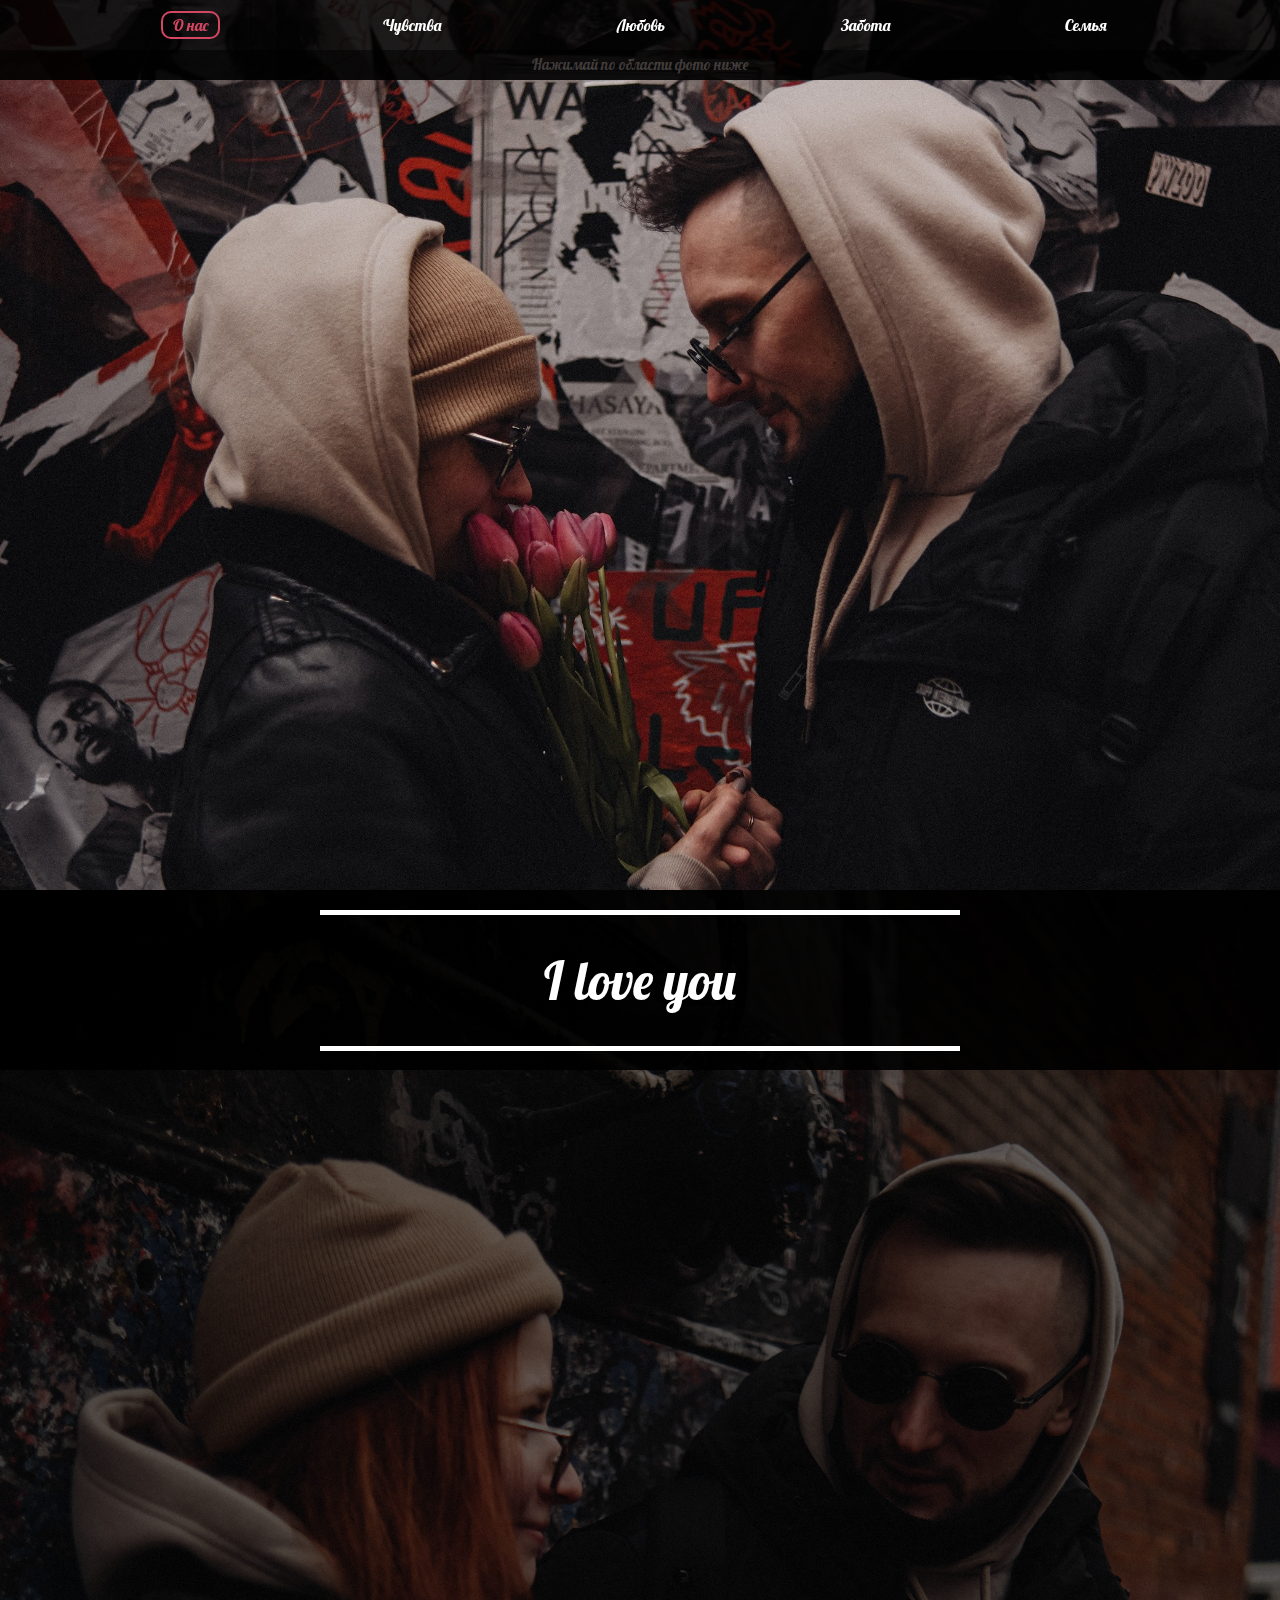
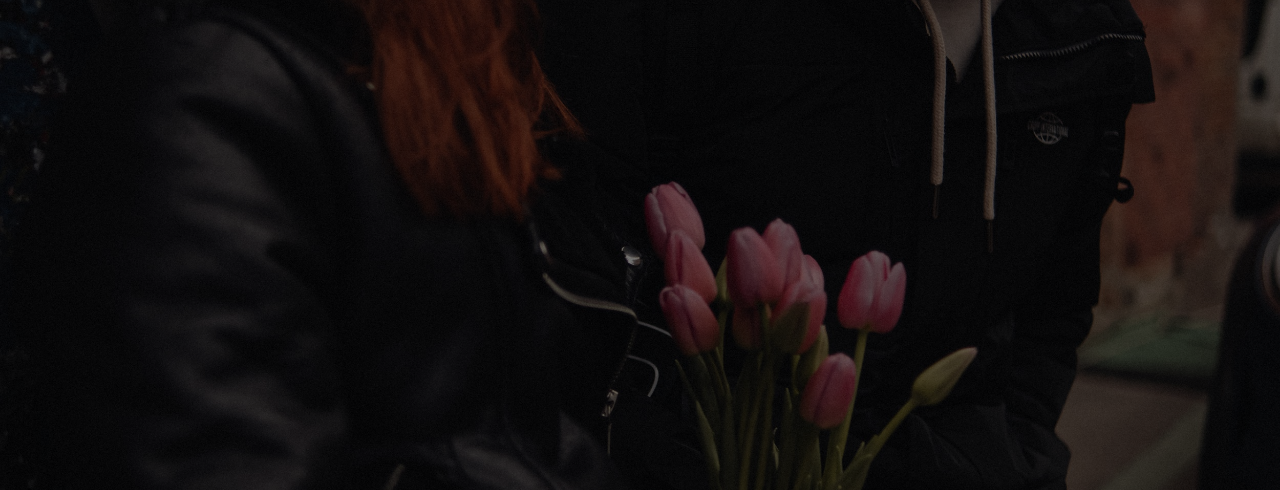
<file: index.html>
<!DOCTYPE html>
<html lang="ru">

<head>
    <meta charset="UTF-8">
    <meta http-equiv="X-UA-Compatible" content="IE=edge">
    <meta name="viewport" content="width=device-width, initial-scale=1.0">
    <link rel="stylesheet" href="css/bootstrap-reboot.min.css">
    <link rel="stylesheet" href="css/bootstrap-grid.min.css">
    <link rel="stylesheet" href="css/bootstrap.min.css">
    <link rel="preconnect" href="https://fonts.googleapis.com">
    <link rel="preconnect" href="https://fonts.gstatic.com" crossorigin>
    <link href="https://fonts.googleapis.com/css2?family=Lobster&display=swap" rel="stylesheet">
    <link rel="stylesheet" href="css/style.min.css">
    <title>Victoria and Nikita</title>
</head>

<body>
    <header>
        <nav>
            <div class="container">
                <ul class="menu">
                    <li class="menu-list"><a class="menu-list-links we" href="index-about.html">О нас</a></li>
                    <li class="menu-list"><a class="menu-list-links" href="#">Чувства</a></li>
                    <li class="menu-list"><a class="menu-list-links" href="#">Любовь</a></li>
                    <li class="menu-list"><a class="menu-list-links" href="#">Забота</a></li>
                    <li class="menu-list"><a class="menu-list-links" href="#">Семья</a></li>
                </ul>
            </div>
        </nav>

        <div class="subheader">
            <div class="container">
                <div class="subheader-title">
                    Нажимай по области фото ниже
                </div>


            </div>
        </div>

    </header>
    <section class="main-page">
        <div class="container">
            <div class="button main-title">I love you</div>
            <div class="button best-title">Ты самая лучшая</div>
            <div class="button nice-title">Твои глаза красивее, чем луна и звезды</div>
            <div class="button best-moment-title">Ты лучшее, что случалось со мной</div>
            
        </div>
    </section>
    <!-- <section class="descr">
        <div class="container">
            <div class="divader divader-top">
                <div class="descr-title">I love you</div>
            </div>
      
        </div>
    </section> -->
    

    <section class="final">
        <div class="sami-final">
            <div class="descr">
                <div class="divader divader-top">
                    <div class="descr-title">I love you</div>
                </div>
            </div>
            <div class="container">
                
                <div class="button final-title">Я хочу навсегда</div>
                <div class="button best-final-title">Ты самая красивая</div>
                <div class="button nice-title">Все букеты пойманы</div>
                <div class="button next-step-title"><a class="next-step-links" href="index-marriage.html">Нужно нажать сюда</a></div>
                
            </div>
        </div>
    </section>

</body>

</html>
</file>
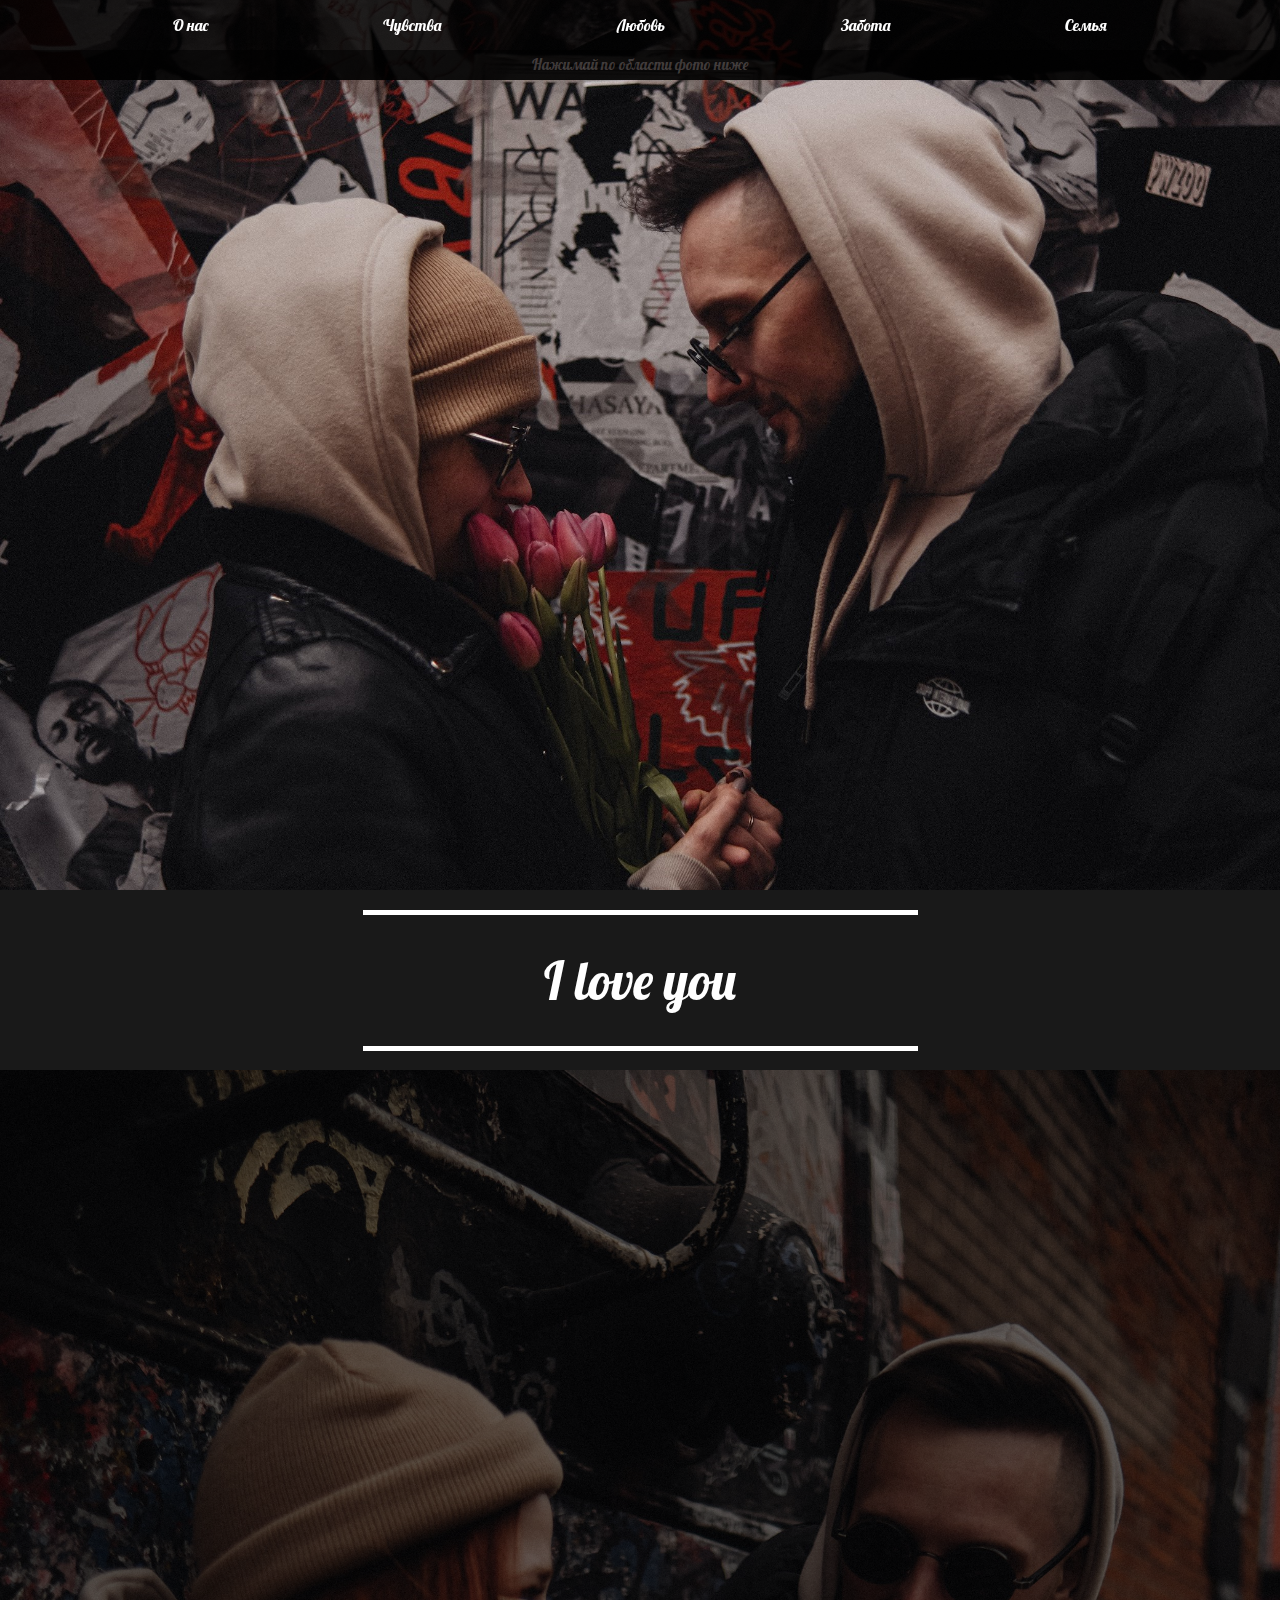
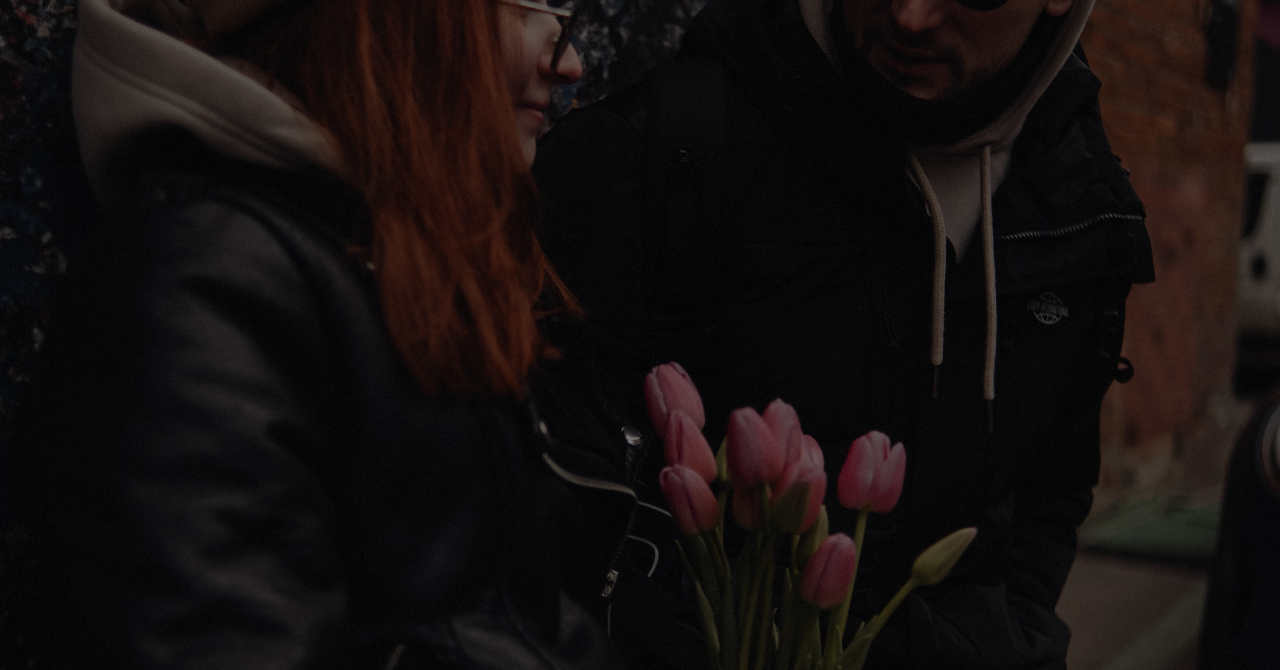
<file: index-care.html>
<!DOCTYPE html>
<html lang="ru">

<head>
    <meta charset="UTF-8">
    <meta http-equiv="X-UA-Compatible" content="IE=edge">
    <meta name="viewport" content="width=device-width, initial-scale=1.0">
    <link rel="stylesheet" href="css/bootstrap-reboot.min.css">
    <link rel="stylesheet" href="css/bootstrap-grid.min.css">
    <link rel="stylesheet" href="css/bootstrap.min.css">
    <link rel="preconnect" href="https://fonts.googleapis.com">
    <link rel="preconnect" href="https://fonts.gstatic.com" crossorigin>
    <link href="https://fonts.googleapis.com/css2?family=Lobster&display=swap" rel="stylesheet">
    <link rel="stylesheet" href="css/style.min.css">
    <title>Victoria and Nikita</title>
</head>

<body>
    <header>
        <nav>
            <div class="container">
                <ul class="menu">
                    <li class="menu-list"><a class="menu-list-links" href="#">О нас</a></li>
                    <li class="menu-list"><a class="menu-list-links" href="#">Чувства</a></li>
                    <li class="menu-list"><a class="menu-list-links" href="#">Любовь</a></li>
                    <li class="menu-list"><a class="menu-list-links" href="#">Забота</a></li>
                    <li class="menu-list"><a class="menu-list-links" href="#">Семья</a></li>
                </ul>
            </div>
        </nav>

        <div class="subheader">
            <div class="container">
                <div class="subheader-title">
                    Нажимай по области фото ниже
                </div>


            </div>
        </div>

    </header>
    <section class="main-page">
        <div class="container">
            <div class="button main-title">I love you</div>
            <div class="button best-title">Ты самая лучшая</div>
            <div class="button nice-title">Твои глаза красивее, чем луна и звезды</div>
            <div class="button best-moment-title">Ты лучшее, что случалось со мной</div>
            
        </div>
    </section>
    <section class="descr">
        <div class="container">
            <div class="divader divader-top">
                <div class="descr-title">I love you</div>
            </div>
      
        </div>
    </section>
    

    <section class="final">
        <div class="sami-final">
            <div class="container">
                <div class="button final-title">Я хочу навсегда</div>
                <div class="button best-final-title">Ты самая красивая</div>
                <div class="button nice-title">Все букеты пойманы</div>
                <div class="button next-step-title"><a class="next-step-links" href="index-marriage.html">Нужно нажать сюда</a></div>
                
            </div>
        </div>
    </section>

</body>

</html>
</file>
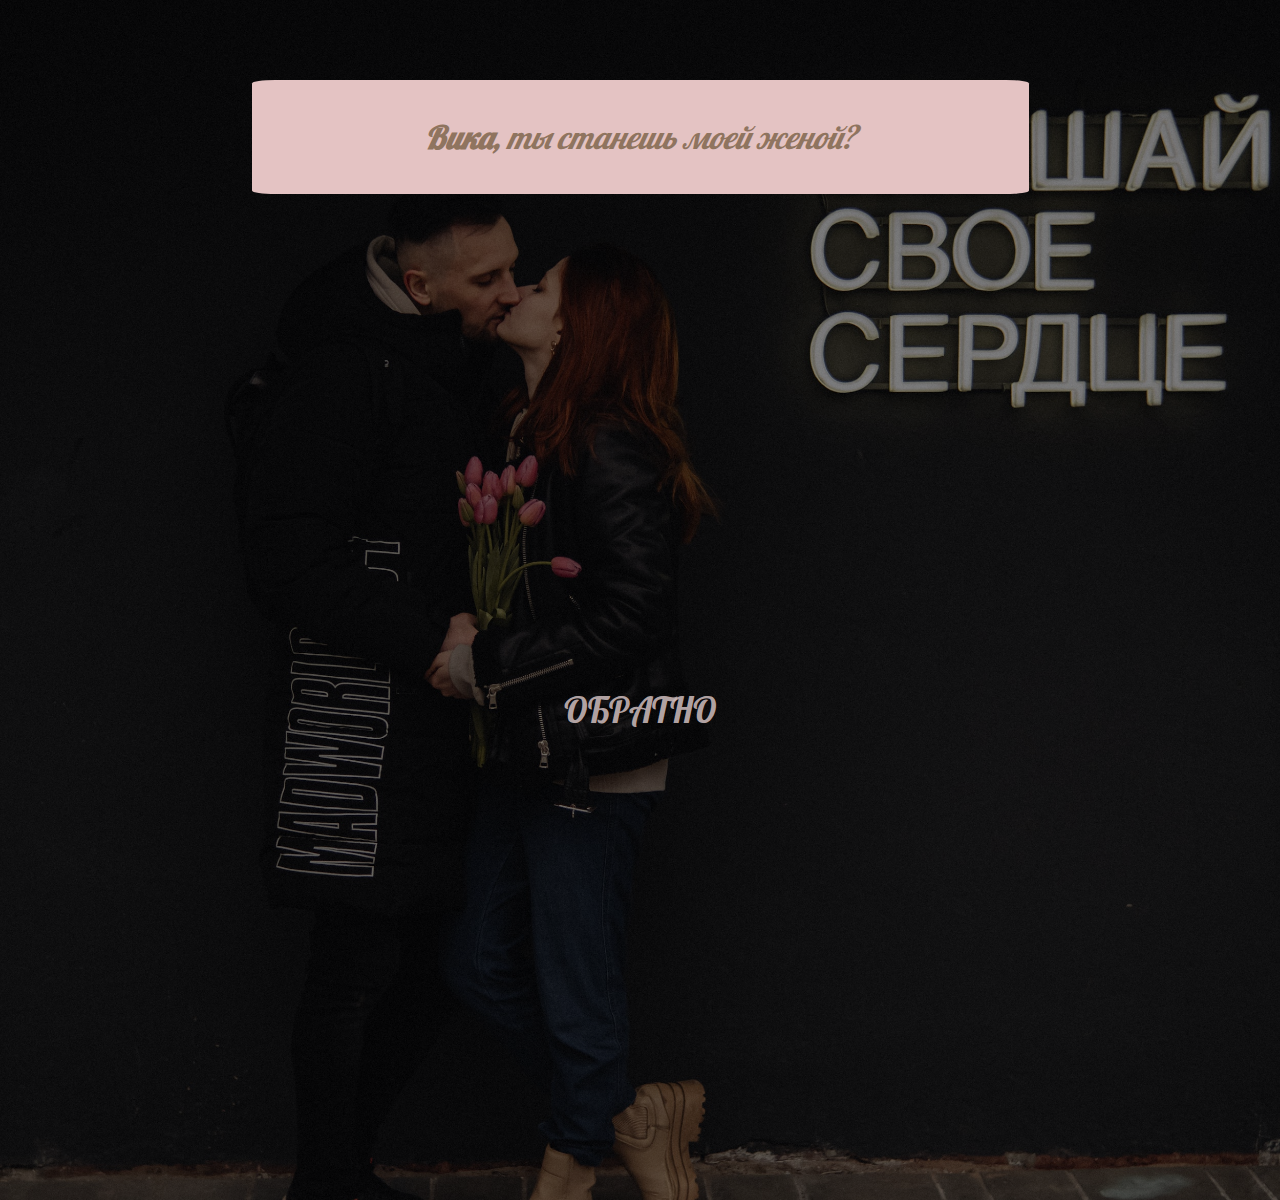
<file: index-marriage.html>
<!DOCTYPE html>
<html lang="ru">

<head>
    <meta charset="UTF-8">
    <meta http-equiv="X-UA-Compatible" content="IE=edge">
    <meta name="viewport" content="width=device-width, initial-scale=1.0">
    <link rel="stylesheet" href="css/bootstrap-reboot.min.css">
    <link rel="stylesheet" href="css/bootstrap-grid.min.css">
    <link rel="stylesheet" href="css/bootstrap.min.css">
    <link rel="preconnect" href="https://fonts.googleapis.com">
    <link rel="preconnect" href="https://fonts.gstatic.com" crossorigin>
    <link href="https://fonts.googleapis.com/css2?family=Lobster&display=swap" rel="stylesheet">
    <link rel="stylesheet" href="css/style.min.css">
    <title>Victoria and Nikita</title>
</head>

<body>

    <section class="final-marriage">
        <div class="sami-final">
            <div class="container">
                <div class="marriage-block">
                    <div class="marriage-title"><strong>Вика,</strong>  ты станешь моей женой?</div>
                </div>
                <div class="button next-step-title back"><a class="marriage-block-links" href="index.html">Обратно</a></div>

            </div>
        </div>
    </section>

</body>

</html>
</file>
<file: css/style.min.css>
html{-webkit-box-sizing:border-box;box-sizing:border-box}*,*::before,*::after{-webkit-box-sizing:inherit;box-sizing:inherit}a{color:inherit;text-decoration:none}img{max-width:100%}body{font-family:"Lobster","font",sans-serif;position:relative}header{min-height:50px;position:absolute;width:100%}nav{position:fixed;margin:0;width:100%;min-height:50px;background:rgba(0,0,0,.8);color:rgba(201,184,184,.7);z-index:30}.menu{margin:0;padding:0;height:50px;display:-webkit-box;display:-ms-flexbox;display:flex;-ms-flex-pack:distribute;justify-content:space-around;-webkit-box-align:center;-ms-flex-align:center;align-items:center}.menu-list{display:block}.menu-list-links{color:#fff;padding:4px 12px}.menu-list-links:hover{text-decoration:none;border:2px solid #d44763;padding:2px 10px;border-radius:10px;color:#d44763}.we{text-decoration:none;border:2px solid #d44763;padding:2px 10px;border-radius:10px;color:#d44763}.we:hover{color:#fff;border:2px solid #fff}.subheader{display:-webkit-box;display:-ms-flexbox;display:flex;-webkit-box-align:center;-ms-flex-align:center;align-items:center;height:30px;margin-top:50px;background:rgba(0,0,0,.9)}.subheader:hover{display:-webkit-box;display:-ms-flexbox;display:flex;-webkit-box-align:center;-ms-flex-align:center;align-items:center}.subheader-title{text-align:center;color:rgba(201,184,184,.29);font-size:15px}.main-page{min-height:890px;background:url(../img/main-menu.jpg) center center/cover no-repeat}.button{position:absolute;text-transform:uppercase;color:rgba(201,184,184,0);font-size:35px;z-index:20}.button:hover{color:rgba(201,184,184,.9)}.button.back{color:rgba(201,184,184,.9);text-align:center}.main-title{top:250px;text-align:center;font-size:73px}.best-title{top:350px;left:100px;font-size:70px}.nice-title{top:650px;left:30px}.best-moment-title{top:140px;left:10px}.descr{height:180px;background:rgba(0,0,0,.9);padding:20px 0 20px}.divader{display:-webkit-box;display:-ms-flexbox;display:flex;-webkit-box-pack:center;-ms-flex-pack:center;justify-content:center;-webkit-box-align:center;-ms-flex-align:center;align-items:center;margin:0 auto;width:50%;height:141px;border-top:5px solid #fff;border-bottom:5px solid #fff}.descr-title{color:#fff;font-size:52px}.final{position:relative;height:1200px;position:relative;background:url(../img/footer.JPG) center top/cover no-repeat}.final-marriage{height:1200px;background:url(../img/love_final.JPG) center center/cover no-repeat}.sami-final{height:100%;width:100%;position:absolute;background:rgba(0,0,0,.5);z-index:10}.best-final-title{top:350px;left:20px;font-size:70px}.final-title{top:150px;left:30px;font-size:50px}.next-step-title{top:900px;left:20px}.next-step-links:hover{color:red;text-decoration:none;border:3px solid red}.marriage-block{display:-webkit-box;display:-ms-flexbox;display:flex;width:70%;margin:0 auto;margin-top:80px;-webkit-box-pack:center;-ms-flex-pack:center;justify-content:center;background:#e4c3c3;border-radius:3%;padding:33px 20px}.marriage-title{font-style:italic;font-size:32px;color:#8f745f}.back{position:static;display:-webkit-box;display:-ms-flexbox;display:flex;-webkit-box-pack:center;-ms-flex-pack:center;justify-content:center;margin-top:490px}.marriage-block-links{display:block}.about-block{padding-top:50px;display:-webkit-box;display:-ms-flexbox;display:flex;-webkit-box-align:end;-ms-flex-align:end;align-items:flex-end}.about-descr{width:70%;padding:6px;margin-bottom:2px;background:rgba(0,0,0,.5);border-radius:3%;color:#fff}.about-page-1{min-height:400px;background:url(../img/ilove.JPG) center center/cover no-repeat}.about-page-2{min-height:400px;background:url(../img/we-2.JPG) center center/cover no-repeat}.about-page-3{min-height:400px;background:url(../img/sochi.JPG) center center/cover no-repeat}.about-page-4{min-height:800px;background:url(../img/she-red.JPG) center center/cover no-repeat}.about-page-5{min-height:800px;background:url(../img/pool.JPG) center center/cover no-repeat}.about-page-6{min-height:600px;background:url(../img/hachi.JPG) center center/cover no-repeat}/*# sourceMappingURL=style.min.css.map */
</file>
